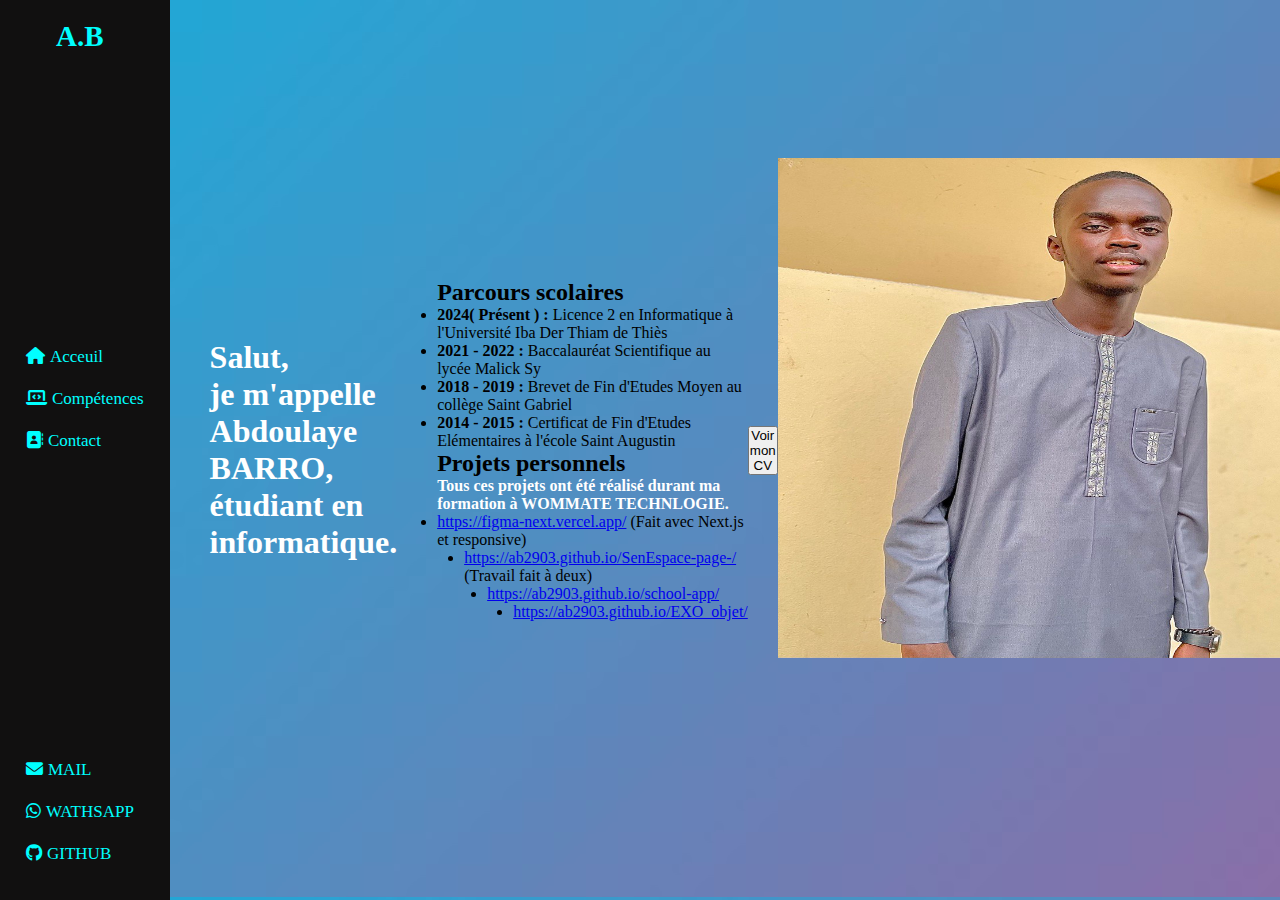
<file: index.html>
<!DOCTYPE html>
<html lang="fr">
<head>
    <meta charset="UTF-8">
    <meta name="viewport" content="width=device-width, initial-scale=1.0">
    <link rel="stylesheet" href="./CSS/acceuil.css">
    <link rel="stylesheet" href="https://cdnjs.cloudflare.com/ajax/libs/font-awesome/6.7.2/css/all.min.css">
    <title>ACCEUIL</title>
</head>
<body>
    <aside class="sidebar">
        <h3>A.B</h3>
        <nav>
            <ul>
                <li class="page"><i class="fa-solid fa-house"></i><a href="./index.html">Acceuil</a></li>
                <li><i class="fa-solid fa-laptop-code"></i><a href="./HTML/competences.html">Compétences</a></li>
                <li><i class="fa-solid fa-address-book"></i><a href="./HTML/contact.html">Contact</a></li>
            </ul>
        </nav>
        <div class="contact">
            <ul>
                <li><i class="fa-solid fa-envelope"></i><a href="mailto:baroyel3@gmail.com" target="_blank">MAIL</a></li>
                <li><i class="fa-brands fa-whatsapp"></i><a href="https://wa.me/776875267" target="_blank">WATHSAPP</a></li>
                <li><i class="fa-brands fa-github"></i><a href="https://github.com/AB2903" target="_blank">GITHUB</a></li>
            </ul>
        </div>
    </aside>
    <main>
        <h1>
            Salut,<br>
            je m'appelle Abdoulaye BARRO,<br>
            étudiant en informatique.
        </h1>
        <div class="info">
            <div class="formation">
                <h2>Parcours scolaires</h2>
                <ul>
                    <li><strong>2024( Présent ) :</strong> <span>Licence 2 en Informatique à l'Université Iba Der Thiam de Thiès</span></li>
                    <li><strong>2021 - 2022 :</strong> <span> Baccalauréat Scientifique au lycée Malick Sy</span></li>
                    <li><strong>2018 - 2019 :</strong> <span>Brevet de Fin d'Etudes Moyen au collège Saint Gabriel</span></li>
                    <li><strong>2014 - 2015 :</strong> <span>Certificat de Fin d'Etudes Elémentaires à l'école Saint Augustin</span></li>
                </ul>
            </div>
            <div class="formation">
                <h2>Projets personnels</h2>
                <p style="font-weight: 600; color: #fff;">Tous ces projets ont été réalisé durant ma formation à WOMMATE TECHNLOGIE.</p>
                <ul class="liens">
                    <li><a href="https://figma-next.vercel.app/" target="_blank">https://figma-next.vercel.app/</a> (Fait avec Next.js et responsive)</li>
                    <li style="margin-left: 27px;"><a href="https://ab2903.github.io/SenEspace-page-/" target="_blank">https://ab2903.github.io/SenEspace-page-/</a> (Travail fait à deux)</li>
                    <li style="margin-left: 50px;"><a href="https://ab2903.github.io/school-app/" target="_blank">https://ab2903.github.io/school-app/</a> </li>
                    <li style="margin-left: 76px;"><a href="https://ab2903.github.io/EXO_objet/" target="_blank">https://ab2903.github.io/EXO_objet/</a> </li>
                </ul>
            </div>
        </div>
        <a id="cv" href="./PDF/CV.pdf" target="_blank">
            <button>Voir mon CV</button>
        </a>
        <div class="foto">
            <img src="./IMG/pp.jpg" alt="">
        </div>
    </main>
</body>
</html>
</file>
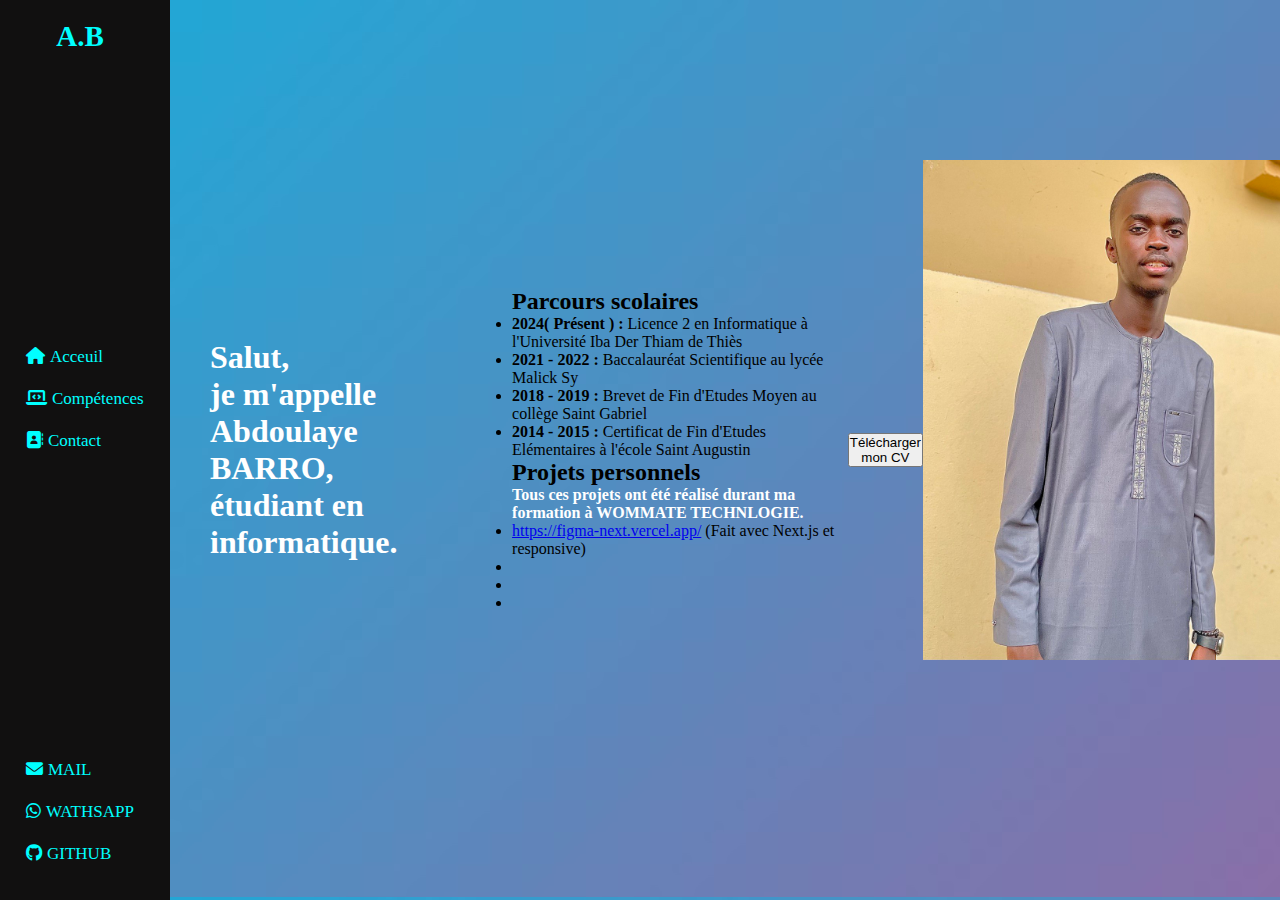
<file: HTML/index.html>
<!DOCTYPE html>
<html lang="fr">
<head>
    <meta charset="UTF-8">
    <meta name="viewport" content="width=device-width, initial-scale=1.0">
    <link rel="stylesheet" href="../CSS/acceuil.css">
    <link rel="stylesheet" href="https://cdnjs.cloudflare.com/ajax/libs/font-awesome/6.7.2/css/all.min.css">
    <title>ACCEUIL</title>
</head>
<body>
    <aside class="sidebar">
        <h3>A.B</h3>
        <nav>
            <ul>
                <li class="page"><i class="fa-solid fa-house"></i><a href="./index.html">Acceuil</a></li>
                <li><i class="fa-solid fa-laptop-code"></i><a href="./competences.html">Compétences</a></li>
                <li><i class="fa-solid fa-address-book"></i><a href="./contact.html">Contact</a></li>
            </ul>
        </nav>
        <div class="contact">
            <ul>
                <li><i class="fa-solid fa-envelope"></i><a href="mailto:baroyel3@gmail.com" target="_blank">MAIL</a></li>
                <li><i class="fa-brands fa-whatsapp"></i><a href="https://wa.me/776875267" target="_blank">WATHSAPP</a></li>
                <li><i class="fa-brands fa-github"></i><a href="https://github.com/AB2903" target="_blank">GITHUB</a></li>
            </ul>
        </div>
    </aside>
    <main>
        <h1>
            Salut,<br>
            je m'appelle Abdoulaye BARRO,<br>
            étudiant en informatique.
        </h1>
        <div class="info">
            <div class="formation">
                <h2>Parcours scolaires</h2>
                <ul>
                    <li><strong>2024( Présent ) :</strong> <span>Licence 2 en Informatique à l'Université Iba Der Thiam de Thiès</span></li>
                    <li><strong>2021 - 2022 :</strong> <span> Baccalauréat Scientifique au lycée Malick Sy</span></li>
                    <li><strong>2018 - 2019 :</strong> <span>Brevet de Fin d'Etudes Moyen au collège Saint Gabriel</span></li>
                    <li><strong>2014 - 2015 :</strong> <span>Certificat de Fin d'Etudes Elémentaires à l'école Saint Augustin</span></li>
                </ul>
            </div>
            <div class="formation">
                <h2>Projets personnels</h2>
                <p style="font-weight: 600; color: #fff;">Tous ces projets ont été réalisé durant ma formation à WOMMATE TECHNLOGIE.</p>
                <ul class="liens">
                    <li><a href="https://figma-next.vercel.app/" target="_blank">https://figma-next.vercel.app/</a> (Fait avec Next.js et responsive)</li>
                    <li></li>
                    <li></li>
                    <li></li>
                </ul>
            </div>
        </div>
        <a id="cv" href="../PDF/CV.pdf" download="../PDF/CV.pdf">
            <button>Télécharger mon CV</button>
        </a>
        <img src="../IMG/pp.jpg" alt="">
    </main>
</body>
</html>
</file>
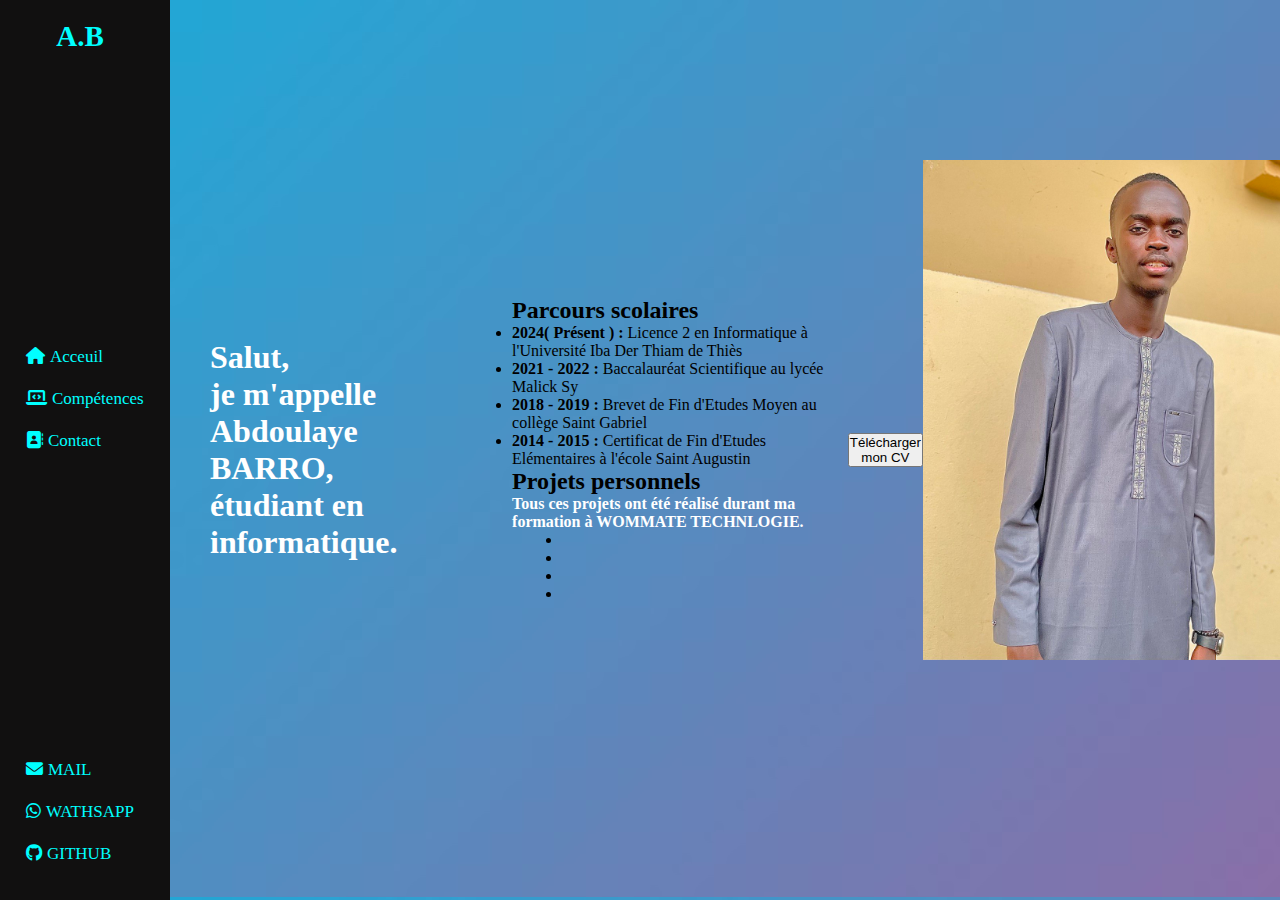
<file: HTML/acceuil.html>
<!DOCTYPE html>
<html lang="fr">
<head>
    <meta charset="UTF-8">
    <meta name="viewport" content="width=device-width, initial-scale=1.0">
    <link rel="stylesheet" href="../CSS/acceuil.css">
    <link rel="stylesheet" href="https://cdnjs.cloudflare.com/ajax/libs/font-awesome/6.7.2/css/all.min.css">
    <title>ACCEUIL</title>
</head>
<body>
    <aside class="sidebar">
        <h3>A.B</h3>
        <nav>
            <ul>
                <li><i class="fa-solid fa-house"></i><a href="./acceuil.html">Acceuil</a></li>
                <li><i class="fa-solid fa-laptop-code"></i><a href="./competences.html">Compétences</a></li>
                <li><i class="fa-solid fa-address-book"></i><a href="./contact.html">Contact</a></li>
            </ul>
        </nav>
        <div class="contact">
            <ul>
                <li><i class="fa-solid fa-envelope"></i><a href="mailto:baroyel3@gmail.com" target="_blank">MAIL</a></li>
                <li><i class="fa-brands fa-whatsapp"></i><a href="https://wa.me/776875267" target="_blank">WATHSAPP</a></li>
                <li><i class="fa-brands fa-github"></i><a href="https://github.com/AB2903" target="_blank">GITHUB</a></li>
            </ul>
        </div>
    </aside>
    <main>
        <h1>
            Salut,<br>
            je m'appelle Abdoulaye BARRO,<br>
            étudiant en informatique.
        </h1>
        <div class="info">
            <div class="formation">
                <h2>Parcours scolaires</h2>
                <ul>
                    <li><strong>2024( Présent ) :</strong> <span>Licence 2 en Informatique à l'Université Iba Der Thiam de Thiès</span></li>
                    <li><strong>2021 - 2022 :</strong> <span> Baccalauréat Scientifique au lycée Malick Sy</span></li>
                    <li><strong>2018 - 2019 :</strong> <span>Brevet de Fin d'Etudes Moyen au collège Saint Gabriel</span></li>
                    <li><strong>2014 - 2015 :</strong> <span>Certificat de Fin d'Etudes Elémentaires à l'école Saint Augustin</span></li>
                </ul>
            </div>
            <div class="formation">
                <h2>Projets personnels</h2>
                <p style="font-weight: 600; color: #fff;">Tous ces projets ont été réalisé durant ma formation à WOMMATE TECHNLOGIE.</p>
                <ul style="margin-left: 50px;">
                    <li></li>
                    <li></li>
                    <li></li>
                    <li></li>
                </ul>
            </div>
        </div>
        <a id="cv" href="../PDF/CV.pdf" download="../PDF/CV.pdf">
            <button>Télécharger mon CV</button>
        </a>
        <img src="../IMG/pp.jpg" alt="">
    </main>
</body>
</html>
</file>
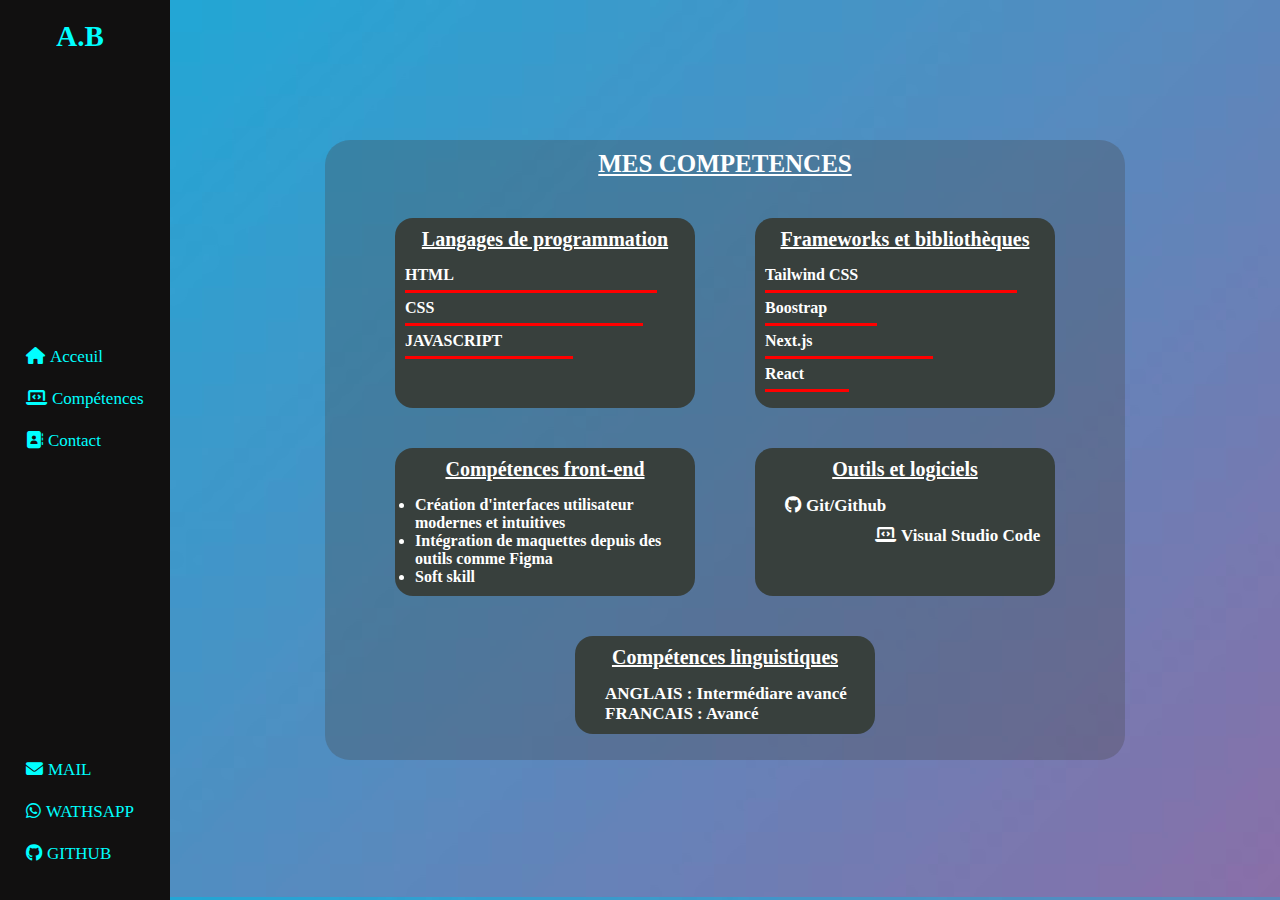
<file: HTML/competences.html>
<!DOCTYPE html>
<html lang="fr">
<head>
    <meta charset="UTF-8">
    <meta name="viewport" content="width=device-width, initial-scale=1.0">
    <link rel="stylesheet" href="../CSS/competences.css">
    <link rel="stylesheet" href="https://cdnjs.cloudflare.com/ajax/libs/font-awesome/6.7.2/css/all.min.css">
    <title>COMPETENCES</title>
</head>
<body>
    <aside class="sidebar">
        <h3>A.B</h3>
        <nav>
            <ul>
                <li><i class="fa-solid fa-house"></i><a href="./acceuil.html">Acceuil</a></li>
                <li><i class="fa-solid fa-laptop-code"></i><a href="./competences.html">Compétences</a></li>
                <li><i class="fa-solid fa-address-book"></i><a href="./contact.html">Contact</a></li>
            </ul>
        </nav>
        <div class="contact">
            <ul>
                <li><i class="fa-solid fa-envelope"></i><a href="mailto:baroyel3@gmail.com" target="_blank">MAIL</a></li>
                <li><i class="fa-brands fa-whatsapp"></i><a href="https://wa.me/776875267" target="_blank">WATHSAPP</a></li>
                <li><i class="fa-brands fa-github"></i><a href="https://github.com/AB2903" target="_blank">GITHUB</a></li>
            </ul>
        </div>
    </aside>
    <main>
        <section class="section-class">
            <h2>MES COMPETENCES</h2>
            <div class="content">
                <div class="first">
                    <h3>Langages de programmation</h3>
                    <p><strong>HTML</strong>
                        <div class="skill html">
                        </div>
                    </p>    
                    <p><strong>CSS</strong>
                        <div class="skill css">
                        </div>
                    </p>
                    <p><strong>JAVASCRIPT</strong>
                        <div class="skill js">
                        </div>
                    </p>
                </div>
                <div class="first">
                    <h3>Frameworks et bibliothèques</h3>
                    <p><strong>Tailwind CSS</strong>
                        <div class="skill tailwind">
                        </div>
                    </p>
                    <p><strong>Boostrap</strong>
                        <div class="skill boostrap">
                        </div>
                    </p>    
                    <p><strong>Next.js</strong>
                        <div class="skill next">
                        </div>
                    </p>    
                    <p><strong>React</strong>
                        <div class="skill react">
                        </div>
                    </p>        
                </div>
                <div class="first">
                    <h3>Compétences front-end</h3>
                    <ul id="ul">
                        <li>Création d'interfaces utilisateur modernes et intuitives</li>
                        <li>Intégration de maquettes depuis des outils comme Figma</li>
                        <li>Soft skill</li>
                    </ul>
                </div>
                <div class="first">
                    <h3>Outils et logiciels</h3>
                    <ul class="ul2">
                        <li><i class="fa-brands fa-github"></i><span style="margin-left: 5px;">Git/Github</span></li>
                        <li id="LI2"><i class="fa-solid fa-laptop-code"></i><span style="margin-left: 5px;">Visual Studio Code</span></li>
                    </ul>
                </div>
                <div class="first">
                    <h3>Compétences linguistiques</h3>
                    <div class="ul2">
                        <li>ANGLAIS : Intermédiare avancé</li>
                        <li>FRANCAIS : Avancé</li>
                    </div>
                </div>
            </div>
        </section>
    </main>
</body>
</html>
</file>
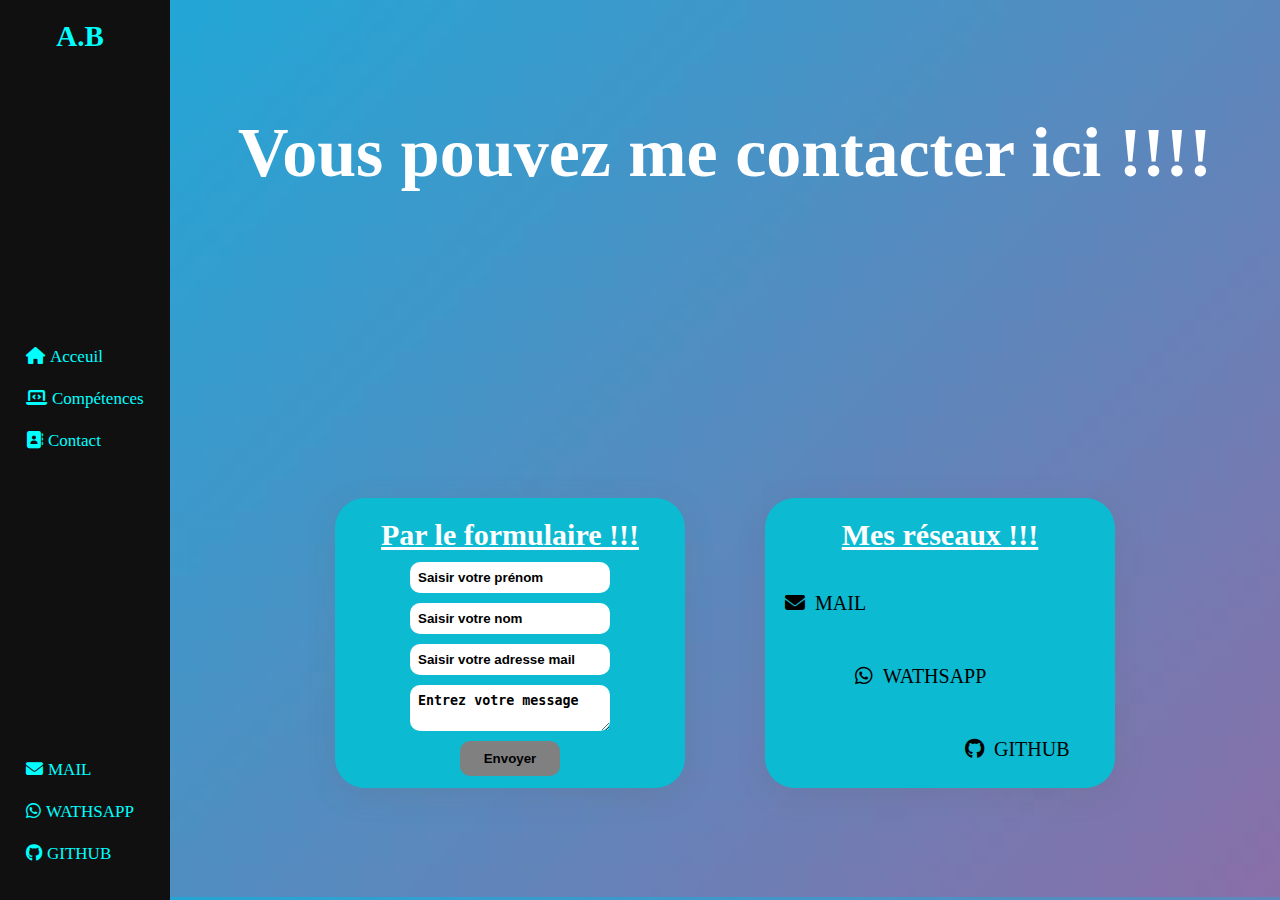
<file: HTML/contact.html>
<!DOCTYPE html>
<html lang="fr">
<head>
    <meta charset="UTF-8">
    <meta name="viewport" content="width=device-width, initial-scale=1.0">
    <link rel="stylesheet" href="../CSS/contact.css">
    <link rel="stylesheet" href="https://cdnjs.cloudflare.com/ajax/libs/font-awesome/6.7.2/css/all.min.css">
    <title>CONTACT</title>
</head>
<body>
    <aside class="sidebar">
        <h3>A.B</h3>
        <nav>
            <ul>
                <li><i class="fa-solid fa-house"></i><a href="./acceuil.html">Acceuil</a></li>
                <li><i class="fa-solid fa-laptop-code"></i><a href="./competences.html">Compétences</a></li>
                <li><i class="fa-solid fa-address-book"></i><a href="./contact.html">Contact</a></li>
            </ul>
        </nav>
        <div class="contact">
            <ul>
                <li><i class="fa-solid fa-envelope"></i><a href="mailto:baroyel3@gmail.com" target="_blank">MAIL</a></li>
                <li><i class="fa-brands fa-whatsapp"></i><a href="https://wa.me/776875267" target="_blank">WATHSAPP</a></li>
                <li><i class="fa-brands fa-github"></i><a href="https://github.com/AB2903" target="_blank">GITHUB</a></li>
            </ul>
        </div>
    </aside>
    <main>
        <h1>Vous pouvez me contacter ici !!!!</h1>
        <section class="first">
            <form id="form" class="form-class">
                <h3>Par le formulaire !!!</h3>
                <input type="text" id="prenom" placeholder="Saisir votre prénom" required>
                <input type="text" id="nom" placeholder="Saisir votre nom" required>
                <input type="email" id="email" placeholder="Saisir votre adresse mail" required>
                <textarea id="area" placeholder="Entrez votre message" required></textarea>
                <button type="submit">Envoyer</button>
            </form>
            <div id="popup" class="popup hidden">
                <p>Votre formulaire a été envoyé avec succès.</p>
                <button id="btn1">Annuler</button>
            </div>
        </section>
        <section class="info">
            <h3>Mes réseaux !!!</h3>
            <ul>
                <li><i class="fa-solid fa-envelope"></i><a href="mailto:baroyel3@gmail.com" target="_blank">MAIL</a></li>
                <li style="margin-left: 70px;"><i class="fa-brands fa-whatsapp"></i><a href="https://wa.me/776875267" target="_blank">WATHSAPP</a></li>
                <li style="margin-left: 180px;"><i class="fa-brands fa-github"></i><a href="https://github.com/AB2903" target="_blank">GITHUB</a></li>
            </ul>
        </section>
    </main>


    <script src="../JS/contact.js"></script>
</body>
</html>
</file>
<file: CSS/acceuil.css>
*{
    margin: 0;
    padding: 0;
    box-sizing: border-box;
}

body{
    display: flex;
    height: 100vh;
    overflow: hidden;
}

.sidebar{
    width: 70px;
    background-color: #111010;
    display: flex;
    flex-direction: column;
    justify-content: space-between;
    height: 100vh;
    padding: 20px;
    transition: width 0.3s ease;
}

.sidebar:hover{
    width: 170px;
}

.sidebar h3{
    text-align: center;
    font-size: 29px;
    margin-left: -10px;    
    color: aqua;
}

.sidebar li i{
    color: aqua;
}

.sidebar li{
    display: flex;
    list-style: none;
    margin: 10px 0;
    padding: 6px;
    border-radius: 10px;
    color: white;
    cursor: pointer;
    font-size: 17px;
}
.sidebar li:hover{
    background-color: #444444;
}

.sidebar a{
    text-decoration: none;
    margin-left: 5px;
    color: aqua;
    opacity: 0;
    transition: opacity 0.3s ease;
}
.sidebar:hover a{
    opacity: 1;
}

main{
    flex: 1;
    background-image: url('../IMG/bg-image.avif');
    display: flex;
    align-items: center;
}

main h1{
    color: #fff;
    padding: 40px;
}   

main img{
    width: 600px;
    height: 500px;
    margin-top: -80px;
    margin-right: -50px;
}
</file>
<file: CSS/competences.css>
*{
    margin: 0;
    padding: 0;
    box-sizing: border-box;
}

body{
    display: flex;
    height: 100vh;
    overflow: hidden;
}

.page{
    background-color: rgb(51, 74, 74);
}

.sidebar{
    width: 70px;
    background-color: #111010;
    display: flex;
    flex-direction: column;
    justify-content: space-between;
    height: 100vh;
    padding: 20px;
    transition: width 0.3s ease;
}

.sidebar:hover{
    width: 170px;
}

.sidebar h3{
    text-align: center;
    font-size: 29px;
    margin-left: -10px;    
    color: aqua;
}

.sidebar li i{
    color: aqua;
}

.sidebar li{
    display: flex;
    list-style: none;
    margin: 10px 0;
    padding: 6px;
    border-radius: 10px;
    color: white;
    cursor: pointer;
    font-size: 17px;
}
.sidebar li:hover{
    background-color: rgb(51, 74, 74);
}

.sidebar a{
    text-decoration: none;
    margin-left: 5px;
    color: aqua;
    opacity: 0;
    transition: opacity 0.3s ease;
}
.sidebar:hover a{
    opacity: 1;
}

main{
    flex: 1;
    background-image: url('../IMG/bg-image.avif');
    display: flex;
    justify-content: center;
    align-items: center;
}

.section-class{
    background-color: rgb(68, 68, 68, 0.3);
    width: 800px;
    height: 620px;
    padding: 10px;
    border-radius: 25px;
}

.section-class h2{
    text-align: center;
    margin-bottom: 40px;
    color: #fff;
    font-size: 25px;
    text-decoration: underline;
}

.content{
    display: flex;
    flex-wrap: wrap;
    justify-content: center;
    gap: 40px;
}

.first{
    background-color: rgb(56, 64, 61);
    width: 300px;
    margin: 0px 10px;
    padding: 10px;
    transition: transform 0.3s ease;
    border-radius: 18px;
}

.first:hover{
    transform: scale(1.2);
}


.first h3{
    text-align: center;
    margin-bottom: 15px;
    font-size: 20px;
    color: #fff;
    text-decoration: underline;
}

.first p{
    color: #fff;
}

.skill{
    padding-top: 1px;
    padding-bottom: 2px;
    margin: 6px 0;
}

.html {
    width: 90%;
    background-color: red;
}

.css{
    width: 85%;
    background-color: red;
}

.js{
    width: 60%;
    background-color: red;
}

.tailwind{
    width: 90%;
    background-color: red;
}

.boostrap{
    width: 40%;
    background-color: red;  
}

.next{
    width: 60%;
    background-color: red;
}

.react{
    width: 30%;
    background-color: red;
}

.ul2{
    padding-left: 20px;
    list-style: none;
}

.ul2 li{
    font-size: 17px;
    font-weight: bold;
    color: #fff;
}

#LI2{
    margin: 10px 0 0 90px;
}

#ul{
    margin-left: 10px;
    color: #fff;
    font-weight: bold;
}
</file>
<file: CSS/contact.css>
*{
    margin: 0;
    padding: 0;
    box-sizing: border-box;
}

body{
    display: flex;
    height: 100vh;
    overflow: hidden;
}

.page{
    background-color: rgb(51, 74, 74);
}

.sidebar{
    width: 70px;
    background-color: #111010;
    display: flex;
    flex-direction: column;
    justify-content: space-between;
    height: 100vh;
    padding: 20px;
    transition: width 0.3s ease;
}

.sidebar:hover{
    width: 170px;
}

.sidebar h3{
    text-align: center;
    font-size: 29px;
    margin-left: -10px;    
    color: aqua;
}

.sidebar li i{
    color: aqua;
}

.sidebar li{
    display: flex;
    list-style: none;
    margin: 10px 0;
    padding: 6px;
    border-radius: 10px;
    color: white;
    cursor: pointer;
    font-size: 17px;
}
.sidebar li:hover{
    background-color: rgb(51, 74, 74);
}

.sidebar a{
    text-decoration: none;
    margin-left: 5px;
    color: aqua;
    opacity: 0;
    transition: opacity 0.3s ease;
}
.sidebar:hover a{
    opacity: 1;
}

main{
    flex: 1;
    background-image: url('../IMG/bg-image.avif');
    display: flex;
    align-items: center;
    justify-content: center;
    gap: 80px;
    flex-wrap: wrap;
}

main h1{
    font-size: 70px;
    color: #fff;
}

.first{
    display: flex;
    flex-direction: column;
    padding: 20px;
    height: 290px;
    width: 350px;
    background-color: #0cbad1;
    border-radius: 30px;
    box-shadow: rgba(100, 100, 111, 0.2) 0px 7px 29px 0px;
    transition: transform 0.3s ease;
}
.first:hover{
    transform: scale(1.2);
}

.form-class{
    display: flex;
    flex-direction: column;
    align-items: center;
    gap: 10px;
}

.form-class h3{
    font-size: 30px;
    color: #fff;
    text-decoration: underline;
}

.form-class input, textarea{
    padding: 8px;
    border: none;
    border-radius: 10px;
    width: 200px;
}

.form-class button{
    cursor: pointer;
    width: 100px;
    font-weight: bolder;
    background-color: gray;
    padding: 10px;
    border-radius: 10px;    
    border: none;
}
.form-class button:hover{
    background-color: greenyellow;
}

::placeholder{
    font-weight: 600;
    color: black;
}

.info{
    display: flex;
    flex-direction: column;
    padding: 20px;
    height: 290px;
    width: 350px;
    gap: 40px;
    background-color: #0cbad1;
    border-radius: 30px;
    box-shadow: rgba(100, 100, 111, 0.2) 0px 7px 29px 0px;
    transition: transform 0.3s ease;
}
.info:hover{
    transform: scale(1.2);
}

.info ul{
    display: flex;
    flex-direction: column;
    justify-content: center;
    gap: 50px;
    list-style: none;
}

.info ul li{
    font-size: 20px;
}

.info ul li i{
    margin-right: 10px;
}

.info ul li a{
    text-decoration: none;
    color: #000 ;
}
.info ul li:hover{
    color: #fff;
}
.info ul a:hover{
    color: #fff;
}

.info h3{
    font-size: 30px;
    color: #fff;
    text-decoration: underline;
    text-align: center;
}

.popup{
    width: 350px;
    height: 200px;
    transform: translate(50%,-50%);
    position: absolute;
    background-color: green;
    display: flex;
    flex-direction: column;
    align-items: center;
    justify-content: center;
    gap: 30px;
    border-radius: 15px;
}
.hidden{
    display: none;
}
.popup p{
    text-align: center;
    font-size: 25px;
    font-weight: bold;
    color: #fff;
}
.popup button{
    padding: 8px;
    border-radius: 14px;
    width: 70px;
    cursor: pointer;
    background-color: ghostwhite;
}
.popup button:hover{
    background-color: red;
}
</file>
